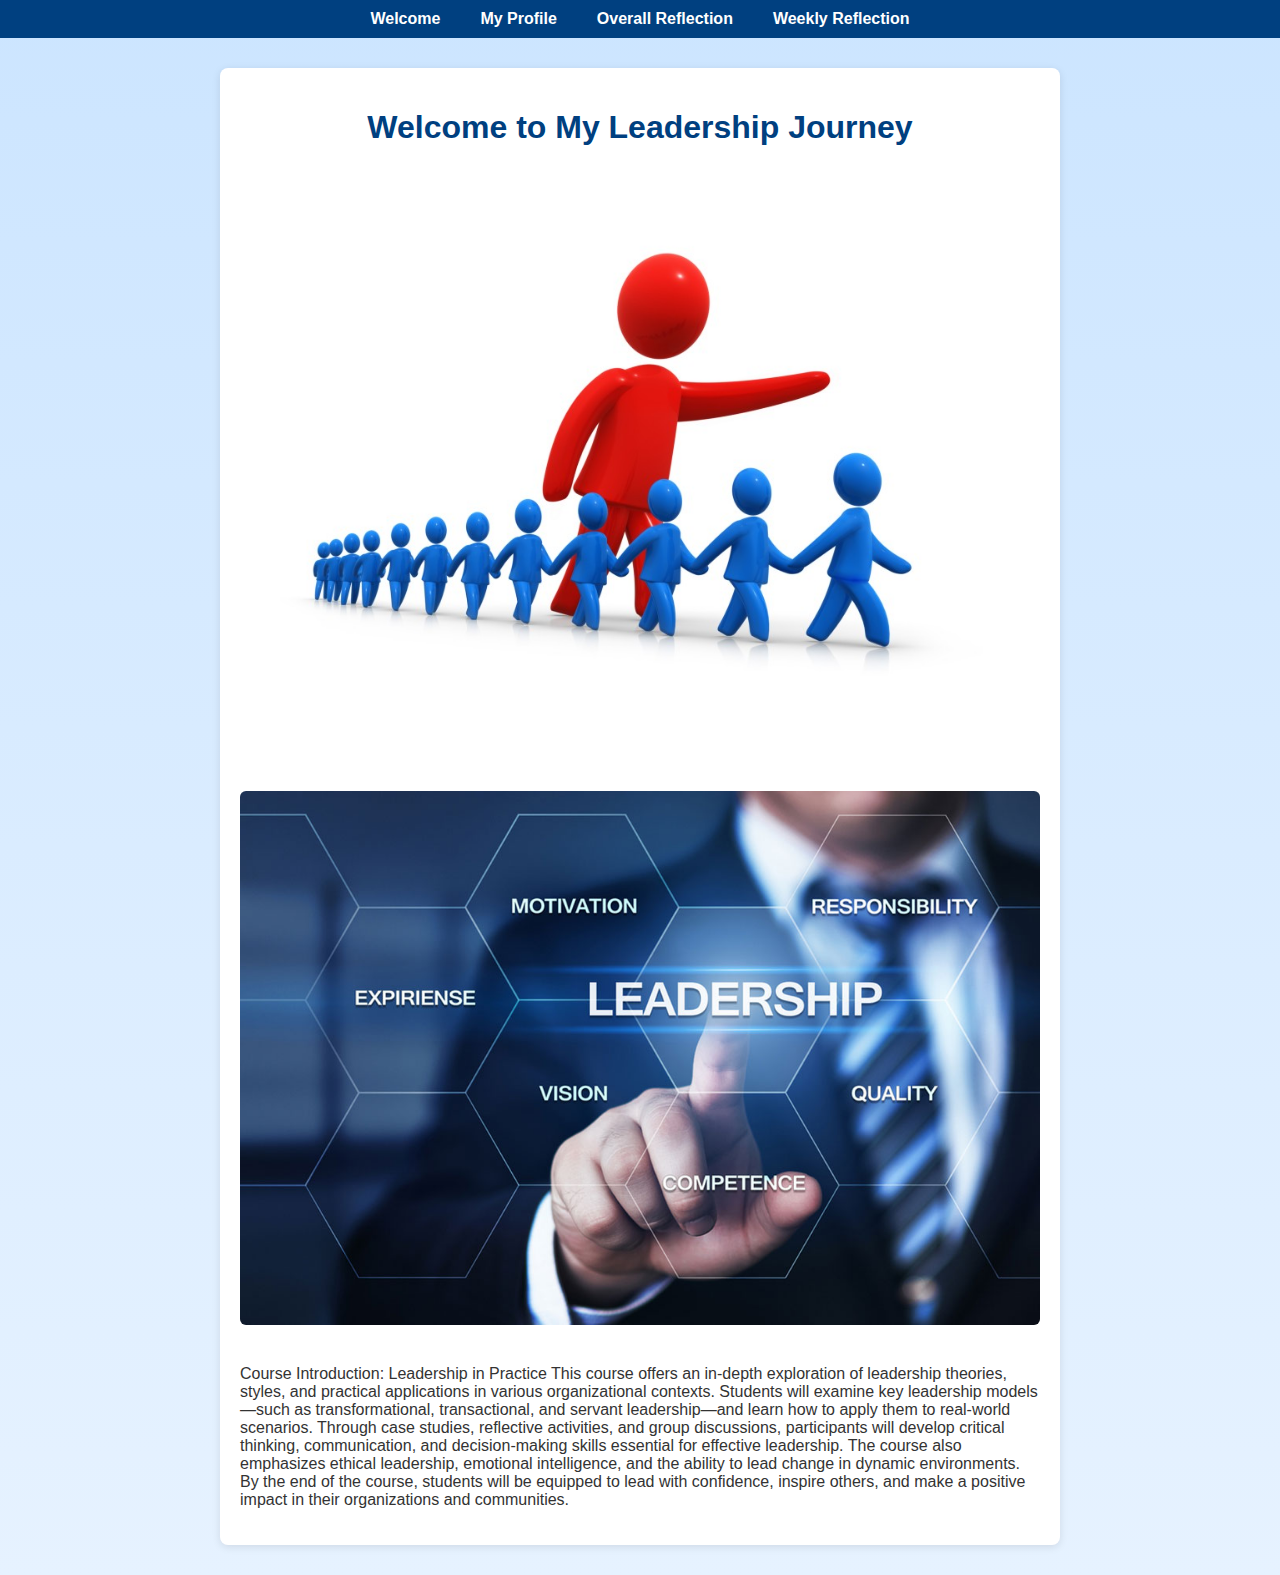
<file: index.html>
<!DOCTYPE html>
<html lang="en">
<head>
  <meta charset="UTF-8" />
  <meta name="viewport" content="width=device-width, initial-scale=1.0"/>
  <title>Welcome</title>
  <link rel="stylesheet" href="style.css" />
</head>
<body>
  <nav>
    <ul>
      <li><a href="index.html">Welcome</a></li>
      <li><a href="profile.html">My Profile</a></li>
      <li><a href="overall.html">Overall Reflection</a></li>
      <li><a href="weekly.html">Weekly Reflection</a></li>
    </ul>
  </nav>

  <main>
    <h1>Welcome to My Leadership Journey</h1>
    <section class="welcome">
      <img src="1.jpeg" alt="Leadership Image 1" />
      <img src="2.jpg" alt="Leadership Image 2" />
      <p>
        Course Introduction: Leadership in Practice
This course offers an in-depth exploration of leadership theories, styles, and practical applications in various organizational contexts. Students will examine key leadership models—such as transformational, transactional, and servant leadership—and learn how to apply them to real-world scenarios. Through case studies, reflective activities, and group discussions, participants will develop critical thinking, communication, and decision-making skills essential for effective leadership. The course also emphasizes ethical leadership, emotional intelligence, and the ability to lead change in dynamic environments. By the end of the course, students will be equipped to lead with confidence, inspire others, and make a positive impact in their organizations and communities.
      </p>
    </section>
  </main>
</body>
</html>
</file>
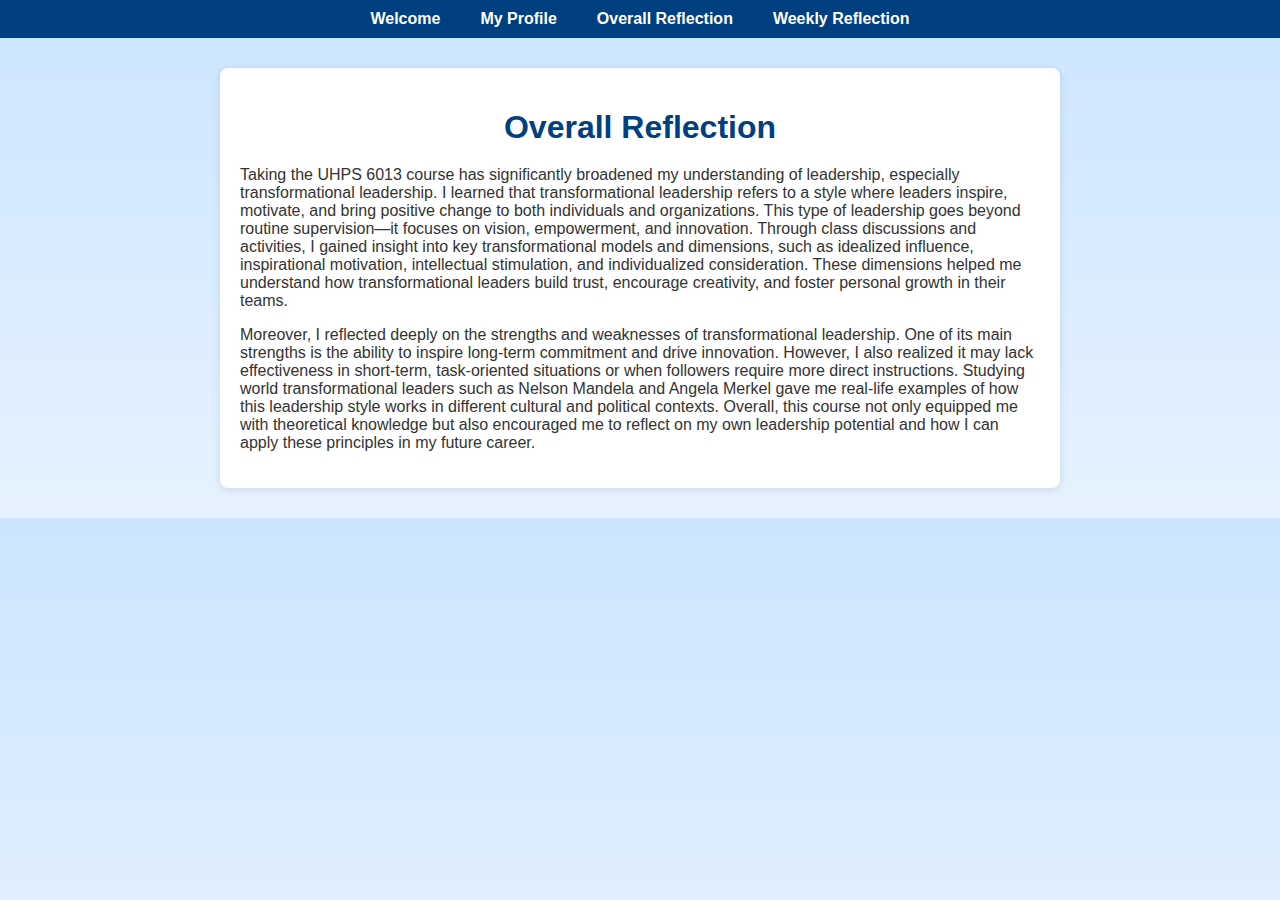
<file: overall.html>
<!DOCTYPE html>
<html lang="en">
<head>
  <meta charset="UTF-8" />
  <meta name="viewport" content="width=device-width, initial-scale=1.0"/>
  <title>Overall Reflection</title>
  <link rel="stylesheet" href="style.css" />
</head>
<body>
  <nav>
    <ul>
      <li><a href="index.html">Welcome</a></li>
      <li><a href="profile.html">My Profile</a></li>
      <li><a href="overall.html">Overall Reflection</a></li>
      <li><a href="weekly.html">Weekly Reflection</a></li>
    </ul>
  </nav>

  <main>
    <h1>Overall Reflection</h1>
    <p>
      Taking the UHPS 6013 course has significantly broadened my understanding of leadership, especially transformational leadership. I learned that transformational leadership refers to a style where leaders inspire, motivate, and bring positive change to both individuals and organizations. This type of leadership goes beyond routine supervision—it focuses on vision, empowerment, and innovation. Through class discussions and activities, I gained insight into key transformational models and dimensions, such as idealized influence, inspirational motivation, intellectual stimulation, and individualized consideration. These dimensions helped me understand how transformational leaders build trust, encourage creativity, and foster personal growth in their teams.
    </p>
<p>
   Moreover, I reflected deeply on the strengths and weaknesses of transformational leadership. One of its main strengths is the ability to inspire long-term commitment and drive innovation. However, I also realized it may lack effectiveness in short-term, task-oriented situations or when followers require more direct instructions. Studying world transformational leaders such as Nelson Mandela and Angela Merkel gave me real-life examples of how this leadership style works in different cultural and political contexts. Overall, this course not only equipped me with theoretical knowledge but also encouraged me to reflect on my own leadership potential and how I can apply these principles in my future career.
    </p>

  </main>
</body>
</html>
</file>
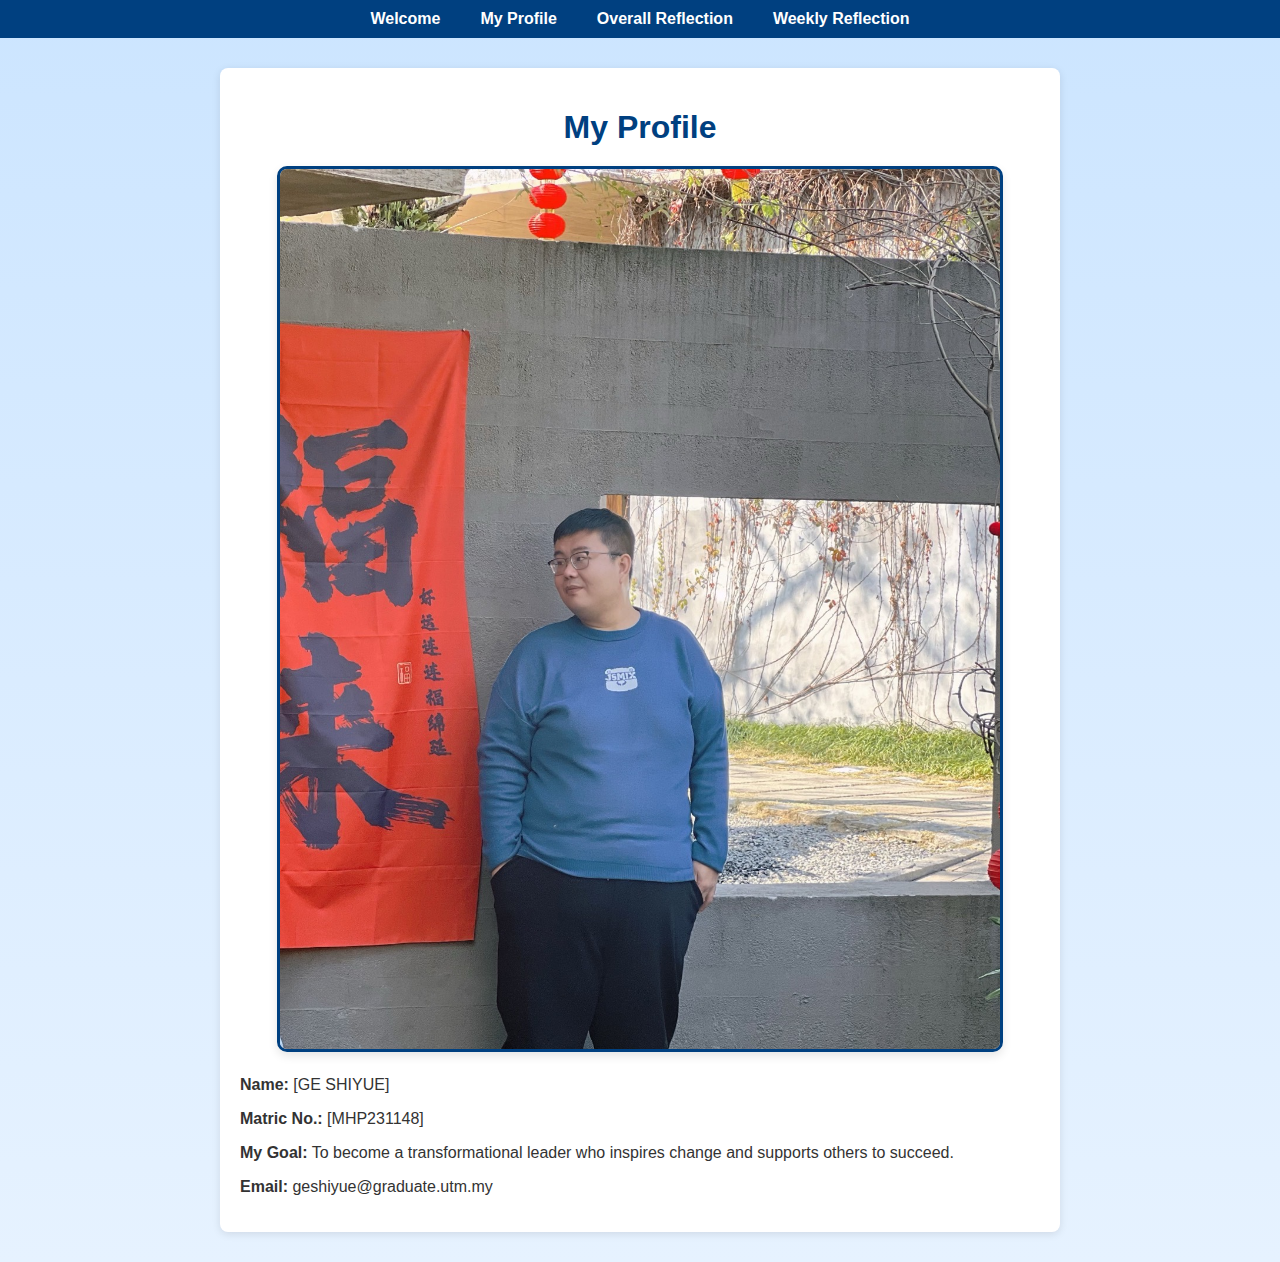
<file: profile.html>
<!DOCTYPE html>
<html lang="en">
<head>
  <meta charset="UTF-8" />
  <meta name="viewport" content="width=device-width, initial-scale=1.0"/>
  <title>My Profile</title>
  <link rel="stylesheet" href="style.css" />
</head>
<body>
  <nav>
    <ul>
      <li><a href="index.html">Welcome</a></li>
      <li><a href="profile.html">My Profile</a></li>
      <li><a href="overall.html">Overall Reflection</a></li>
      <li><a href="weekly.html">Weekly Reflection</a></li>
    </ul>
  </nav>

  <main>
    <h1>My Profile</h1>
  <div class="profile-photo">
    <img src="myphoto.jpg" alt="My Photo" />
  </div>

    <p><strong>Name:</strong> [GE SHIYUE]</p>
    
    <p><strong>Matric No.:</strong> [MHP231148]</p>
    <p><strong>My Goal:</strong> To become a transformational leader who inspires change and supports others to succeed.</p>
    <p><strong>Email:</strong> geshiyue@graduate.utm.my</p>
  </main>
</body>
</html>
</file>
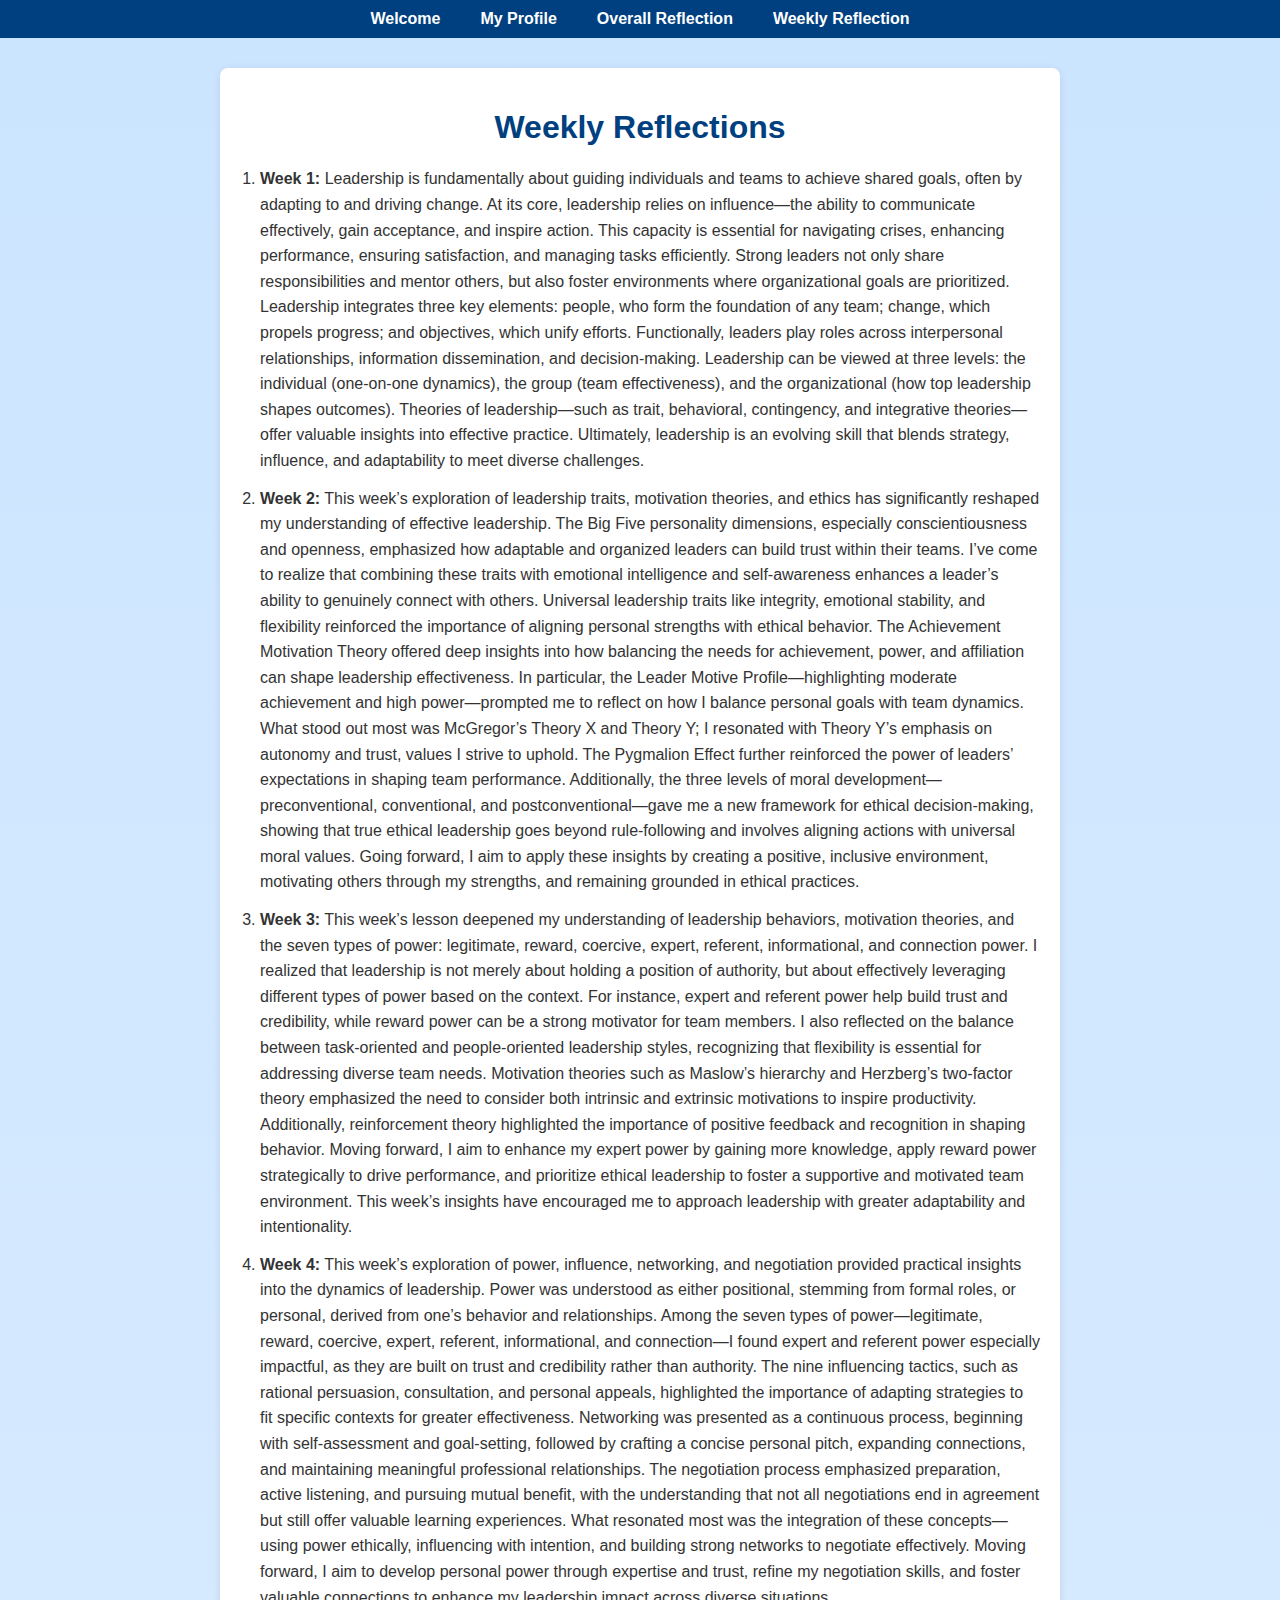
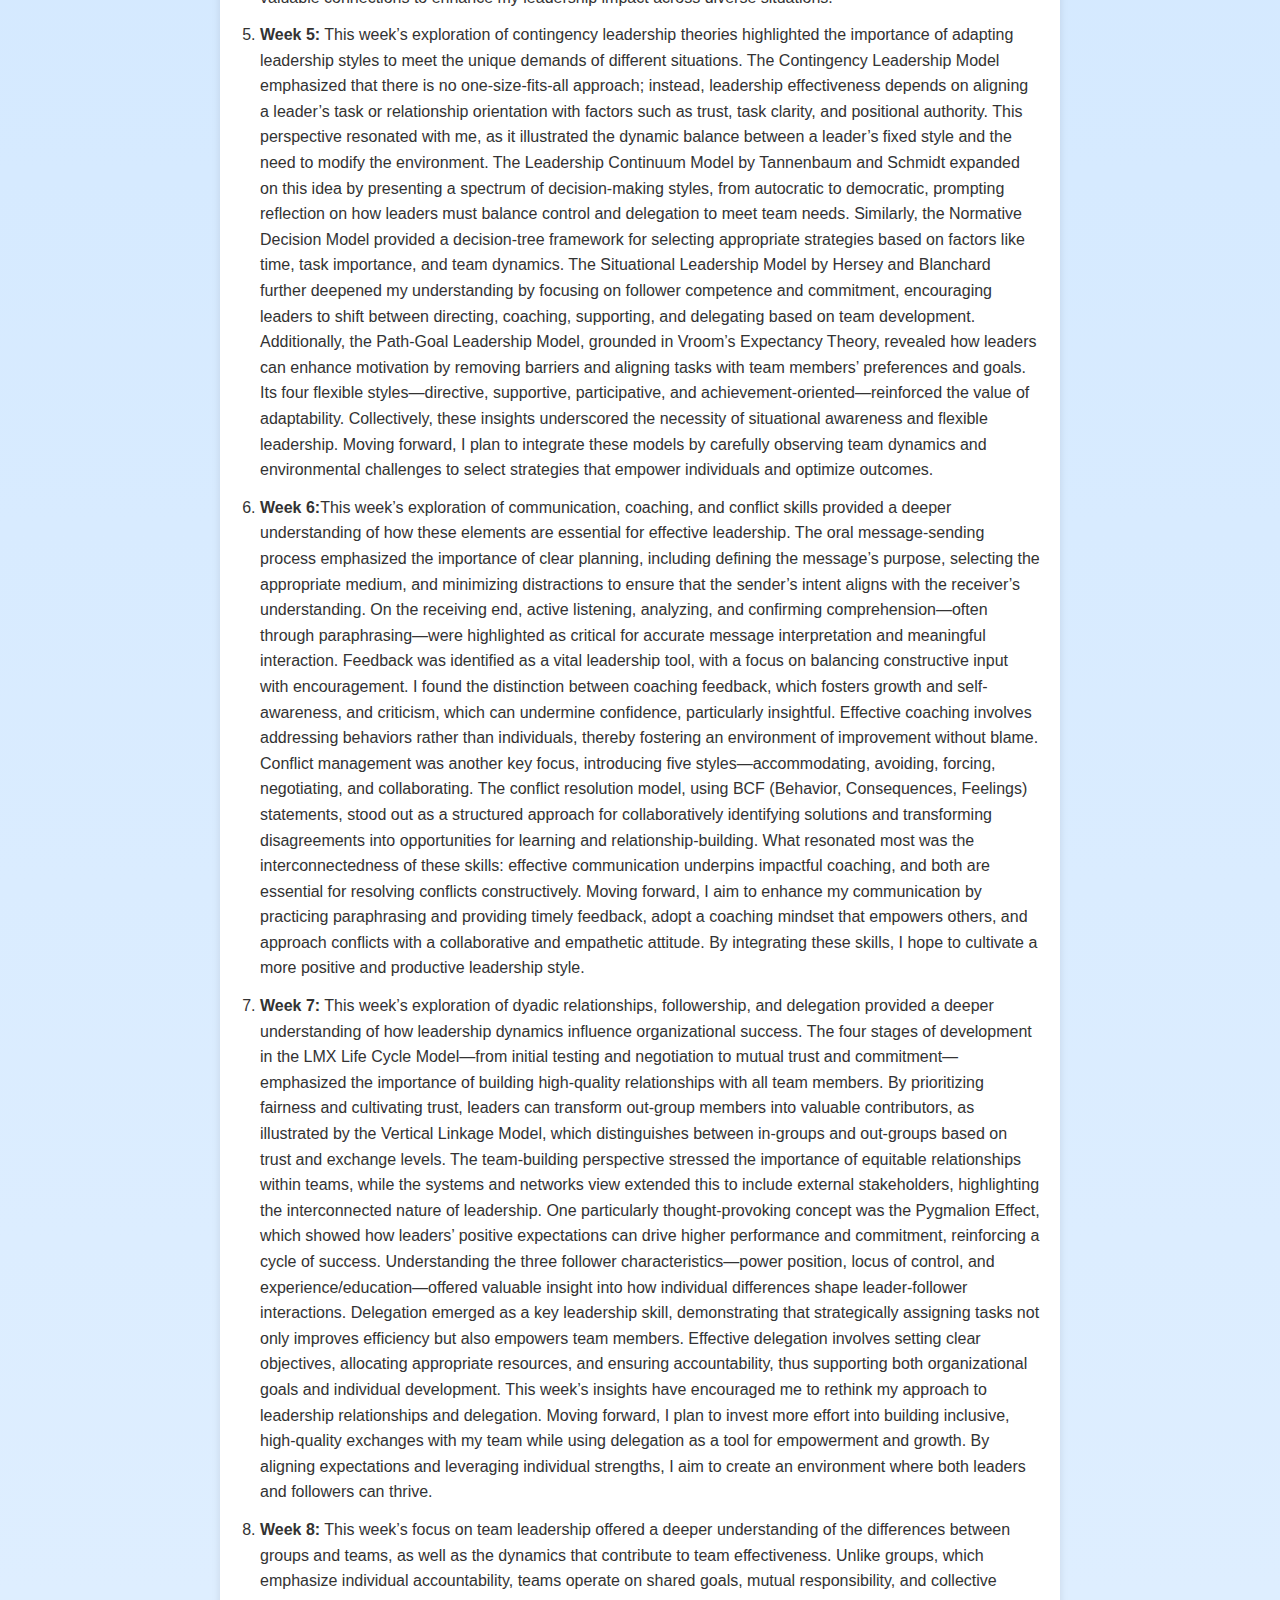
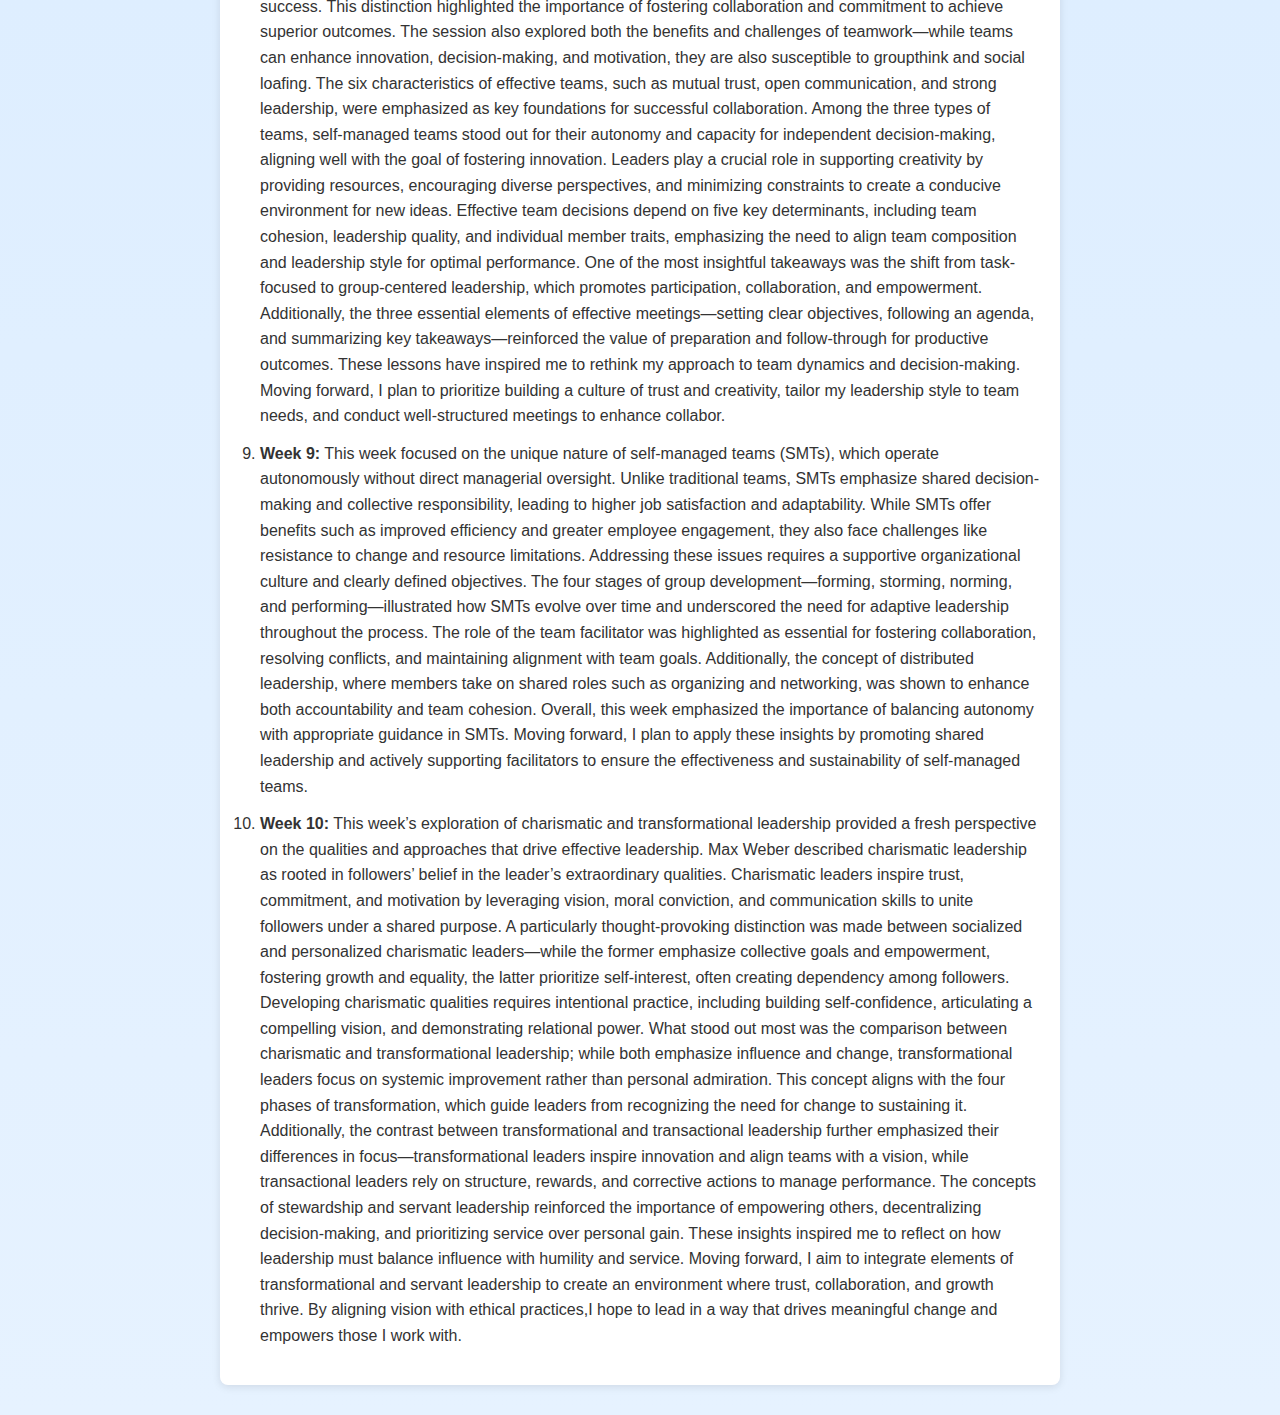
<file: weekly.html>
<!DOCTYPE html>
<html lang="en">
<head>
  <meta charset="UTF-8" />
  <meta name="viewport" content="width=device-width, initial-scale=1.0"/>
  <title>Weekly Reflection</title>
  <link rel="stylesheet" href="style.css" />
</head>
<body>
  <nav>
    <ul>
      <li><a href="index.html">Welcome</a></li>
      <li><a href="profile.html">My Profile</a></li>
      <li><a href="overall.html">Overall Reflection</a></li>
      <li><a href="weekly.html">Weekly Reflection</a></li>
    </ul>
  </nav>

  <main>
    <h1>Weekly Reflections</h1>
    <section class="weekly">
      <ol>
        <li><strong>Week 1:</strong> Leadership is fundamentally about guiding individuals and teams to achieve shared goals, often by adapting to and driving change. At its core, leadership relies on influence—the ability to communicate effectively, gain acceptance, and inspire action. This capacity is essential for navigating crises, enhancing performance, ensuring satisfaction, and managing tasks efficiently. Strong leaders not only share responsibilities and mentor others, but also foster environments where organizational goals are prioritized. Leadership integrates three key elements: people, who form the foundation of any team; change, which propels progress; and objectives, which unify efforts. Functionally, leaders play roles across interpersonal relationships, information dissemination, and decision-making. Leadership can be viewed at three levels: the individual (one-on-one dynamics), the group (team effectiveness), and the organizational (how top leadership shapes outcomes). Theories of leadership—such as trait, behavioral, contingency, and integrative theories—offer valuable insights into effective practice. Ultimately, leadership is an evolving skill that blends strategy, influence, and adaptability to meet diverse challenges.</li>

        <li><strong>Week 2:</strong> This week’s exploration of leadership traits, motivation theories, and ethics has significantly reshaped my understanding of effective leadership. The Big Five personality dimensions, especially conscientiousness and openness, emphasized how adaptable and organized leaders can build trust within their teams. I’ve come to realize that combining these traits with emotional intelligence and self-awareness enhances a leader’s ability to genuinely connect with others. Universal leadership traits like integrity, emotional stability, and flexibility reinforced the importance of aligning personal strengths with ethical behavior. The Achievement Motivation Theory offered deep insights into how balancing the needs for achievement, power, and affiliation can shape leadership effectiveness. In particular, the Leader Motive Profile—highlighting moderate achievement and high power—prompted me to reflect on how I balance personal goals with team dynamics. What stood out most was McGregor’s Theory X and Theory Y; I resonated with Theory Y’s emphasis on autonomy and trust, values I strive to uphold. The Pygmalion Effect further reinforced the power of leaders’ expectations in shaping team performance. Additionally, the three levels of moral development—preconventional, conventional, and postconventional—gave me a new framework for ethical decision-making, showing that true ethical leadership goes beyond rule-following and involves aligning actions with universal moral values. Going forward, I aim to apply these insights by creating a positive, inclusive environment, motivating others through my strengths, and remaining grounded in ethical practices.</li>
        <li><strong>Week 3:</strong> This week’s lesson deepened my understanding of leadership behaviors, motivation theories, and the seven types of power: legitimate, reward, coercive, expert, referent, informational, and connection power. I realized that leadership is not merely about holding a position of authority, but about effectively leveraging different types of power based on the context. For instance, expert and referent power help build trust and credibility, while reward power can be a strong motivator for team members. I also reflected on the balance between task-oriented and people-oriented leadership styles, recognizing that flexibility is essential for addressing diverse team needs. Motivation theories such as Maslow’s hierarchy and Herzberg’s two-factor theory emphasized the need to consider both intrinsic and extrinsic motivations to inspire productivity. Additionally, reinforcement theory highlighted the importance of positive feedback and recognition in shaping behavior. Moving forward, I aim to enhance my expert power by gaining more knowledge, apply reward power strategically to drive performance, and prioritize ethical leadership to foster a supportive and motivated team environment. This week’s insights have encouraged me to approach leadership with greater adaptability and intentionality.</li>
        <li><strong>Week 4:</strong> This week’s exploration of power, influence, networking, and negotiation provided practical insights into the dynamics of leadership. Power was understood as either positional, stemming from formal roles, or personal, derived from one’s behavior and relationships. Among the seven types of power—legitimate, reward, coercive, expert, referent, informational, and connection—I found expert and referent power especially impactful, as they are built on trust and credibility rather than authority. The nine influencing tactics, such as rational persuasion, consultation, and personal appeals, highlighted the importance of adapting strategies to fit specific contexts for greater effectiveness. Networking was presented as a continuous process, beginning with self-assessment and goal-setting, followed by crafting a concise personal pitch, expanding connections, and maintaining meaningful professional relationships. The negotiation process emphasized preparation, active listening, and pursuing mutual benefit, with the understanding that not all negotiations end in agreement but still offer valuable learning experiences. What resonated most was the integration of these concepts—using power ethically, influencing with intention, and building strong networks to negotiate effectively. Moving forward, I aim to develop personal power through expertise and trust, refine my negotiation skills, and foster valuable connections to enhance my leadership impact across diverse situations.</li>
        <li><strong>Week 5:</strong> This week’s exploration of contingency leadership theories highlighted the importance of adapting leadership styles to meet the unique demands of different situations. The Contingency Leadership Model emphasized that there is no one-size-fits-all approach; instead, leadership effectiveness depends on aligning a leader’s task or relationship orientation with factors such as trust, task clarity, and positional authority. This perspective resonated with me, as it illustrated the dynamic balance between a leader’s fixed style and the need to modify the environment. The Leadership Continuum Model by Tannenbaum and Schmidt expanded on this idea by presenting a spectrum of decision-making styles, from autocratic to democratic, prompting reflection on how leaders must balance control and delegation to meet team needs. Similarly, the Normative Decision Model provided a decision-tree framework for selecting appropriate strategies based on factors like time, task importance, and team dynamics. The Situational Leadership Model by Hersey and Blanchard further deepened my understanding by focusing on follower competence and commitment, encouraging leaders to shift between directing, coaching, supporting, and delegating based on team development. Additionally, the Path-Goal Leadership Model, grounded in Vroom’s Expectancy Theory, revealed how leaders can enhance motivation by removing barriers and aligning tasks with team members’ preferences and goals. Its four flexible styles—directive, supportive, participative, and achievement-oriented—reinforced the value of adaptability. Collectively, these insights underscored the necessity of situational awareness and flexible leadership. Moving forward, I plan to integrate these models by carefully observing team dynamics and environmental challenges to select strategies that empower individuals and optimize outcomes.</li>
        <li><strong>Week 6:</strong>This week’s exploration of communication, coaching, and conflict skills provided a deeper understanding of how these elements are essential for effective leadership. The oral message-sending process emphasized the importance of clear planning, including defining the message’s purpose, selecting the appropriate medium, and minimizing distractions to ensure that the sender’s intent aligns with the receiver’s understanding. On the receiving end, active listening, analyzing, and confirming comprehension—often through paraphrasing—were highlighted as critical for accurate message interpretation and meaningful interaction. Feedback was identified as a vital leadership tool, with a focus on balancing constructive input with encouragement. I found the distinction between coaching feedback, which fosters growth and self-awareness, and criticism, which can undermine confidence, particularly insightful. Effective coaching involves addressing behaviors rather than individuals, thereby fostering an environment of improvement without blame. Conflict management was another key focus, introducing five styles—accommodating, avoiding, forcing, negotiating, and collaborating. The conflict resolution model, using BCF (Behavior, Consequences, Feelings) statements, stood out as a structured approach for collaboratively identifying solutions and transforming disagreements into opportunities for learning and relationship-building. What resonated most was the interconnectedness of these skills: effective communication underpins impactful coaching, and both are essential for resolving conflicts constructively. Moving forward, I aim to enhance my communication by practicing paraphrasing and providing timely feedback, adopt a coaching mindset that empowers others, and approach conflicts with a collaborative and empathetic attitude. By integrating these skills, I hope to cultivate a more positive and productive leadership style.</li>
        <li><strong>Week 7:</strong> This week’s exploration of dyadic relationships, followership, and delegation provided a deeper understanding of how leadership dynamics influence organizational success. The four stages of development in the LMX Life Cycle Model—from initial testing and negotiation to mutual trust and commitment—emphasized the importance of building high-quality relationships with all team members. By prioritizing fairness and cultivating trust, leaders can transform out-group members into valuable contributors, as illustrated by the Vertical Linkage Model, which distinguishes between in-groups and out-groups based on trust and exchange levels. The team-building perspective stressed the importance of equitable relationships within teams, while the systems and networks view extended this to include external stakeholders, highlighting the interconnected nature of leadership. One particularly thought-provoking concept was the Pygmalion Effect, which showed how leaders’ positive expectations can drive higher performance and commitment, reinforcing a cycle of success. Understanding the three follower characteristics—power position, locus of control, and experience/education—offered valuable insight into how individual differences shape leader-follower interactions. Delegation emerged as a key leadership skill, demonstrating that strategically assigning tasks not only improves efficiency but also empowers team members. Effective delegation involves setting clear objectives, allocating appropriate resources, and ensuring accountability, thus supporting both organizational goals and individual development. This week’s insights have encouraged me to rethink my approach to leadership relationships and delegation. Moving forward, I plan to invest more effort into building inclusive, high-quality exchanges with my team while using delegation as a tool for empowerment and growth. By aligning expectations and leveraging individual strengths, I aim to create an environment where both leaders and followers can thrive.</li>
        <li><strong>Week 8:</strong> This week’s focus on team leadership offered a deeper understanding of the differences between groups and teams, as well as the dynamics that contribute to team effectiveness. Unlike groups, which emphasize individual accountability, teams operate on shared goals, mutual responsibility, and collective success. This distinction highlighted the importance of fostering collaboration and commitment to achieve superior outcomes. The session also explored both the benefits and challenges of teamwork—while teams can enhance innovation, decision-making, and motivation, they are also susceptible to groupthink and social loafing. The six characteristics of effective teams, such as mutual trust, open communication, and strong leadership, were emphasized as key foundations for successful collaboration. Among the three types of teams, self-managed teams stood out for their autonomy and capacity for independent decision-making, aligning well with the goal of fostering innovation. Leaders play a crucial role in supporting creativity by providing resources, encouraging diverse perspectives, and minimizing constraints to create a conducive environment for new ideas. Effective team decisions depend on five key determinants, including team cohesion, leadership quality, and individual member traits, emphasizing the need to align team composition and leadership style for optimal performance. One of the most insightful takeaways was the shift from task-focused to group-centered leadership, which promotes participation, collaboration, and empowerment. Additionally, the three essential elements of effective meetings—setting clear objectives, following an agenda, and summarizing key takeaways—reinforced the value of preparation and follow-through for productive outcomes. These lessons have inspired me to rethink my approach to team dynamics and decision-making. Moving forward, I plan to prioritize building a culture of trust and creativity, tailor my leadership style to team needs, and conduct well-structured meetings to enhance collabor.</li>
        <li><strong>Week 9:</strong> This week focused on the unique nature of self-managed teams (SMTs), which operate autonomously without direct managerial oversight. Unlike traditional teams, SMTs emphasize shared decision-making and collective responsibility, leading to higher job satisfaction and adaptability. While SMTs offer benefits such as improved efficiency and greater employee engagement, they also face challenges like resistance to change and resource limitations. Addressing these issues requires a supportive organizational culture and clearly defined objectives. The four stages of group development—forming, storming, norming, and performing—illustrated how SMTs evolve over time and underscored the need for adaptive leadership throughout the process. The role of the team facilitator was highlighted as essential for fostering collaboration, resolving conflicts, and maintaining alignment with team goals. Additionally, the concept of distributed leadership, where members take on shared roles such as organizing and networking, was shown to enhance both accountability and team cohesion. Overall, this week emphasized the importance of balancing autonomy with appropriate guidance in SMTs. Moving forward, I plan to apply these insights by promoting shared leadership and actively supporting facilitators to ensure the effectiveness and sustainability of self-managed teams.</li>
        <li><strong>Week 10:</strong> This week’s exploration of charismatic and transformational leadership provided a fresh perspective on the qualities and approaches that drive effective leadership. Max Weber described charismatic leadership as rooted in followers’ belief in the leader’s extraordinary qualities. Charismatic leaders inspire trust, commitment, and motivation by leveraging vision, moral conviction, and communication skills to unite followers under a shared purpose. A particularly thought-provoking distinction was made between socialized and personalized charismatic leaders—while the former emphasize collective goals and empowerment, fostering growth and equality, the latter prioritize self-interest, often creating dependency among followers. Developing charismatic qualities requires intentional practice, including building self-confidence, articulating a compelling vision, and demonstrating relational power. What stood out most was the comparison between charismatic and transformational leadership; while both emphasize influence and change, transformational leaders focus on systemic improvement rather than personal admiration. This concept aligns with the four phases of transformation, which guide leaders from recognizing the need for change to sustaining it. Additionally, the contrast between transformational and transactional leadership further emphasized their differences in focus—transformational leaders inspire innovation and align teams with a vision, while transactional leaders rely on structure, rewards, and corrective actions to manage performance. The concepts of stewardship and servant leadership reinforced the importance of empowering others, decentralizing decision-making, and prioritizing service over personal gain. These insights inspired me to reflect on how leadership must balance influence with humility and service. Moving forward, I aim to integrate elements of transformational and servant leadership to create an environment where trust, collaboration, and growth thrive. By aligning vision with ethical practices,I hope to lead in a way that drives meaningful change and empowers those I work with. </li>
      </ol>
    </section>
  </main>
</body>
</html>
</file>
<file: style.css>
body {
  font-family: Arial, sans-serif;
  margin: 0;
  padding: 0;
  background: linear-gradient(to bottom, #cce5ff, #e6f2ff);
  color: #333;
}

nav {
  background-color: #004080;
  padding: 10px 0;
}

nav ul {
  list-style: none;
  display: flex;
  justify-content: center;
  margin: 0;
  padding: 0;
}

nav ul li {
  margin: 0 20px;
}

nav ul li a {
  color: white;
  text-decoration: none;
  font-weight: bold;
}

nav ul li a:hover {
  text-decoration: underline;
}

main {
  max-width: 800px;
  margin: 30px auto;
  background: rgba(255, 255, 255, 0.95);
  padding: 25px;
  border-radius: 10px;
  box-shadow: 0 4px 12px rgba(0, 0, 0, 0.15);
  max-width: 800px;
  margin: 30px auto;
  background: white;
  padding: 20px;
  border-radius: 8px;
  box-shadow: 0 2px 8px rgba(0, 0, 0, 0.1);
}

h1 {
  color: #004080;
  text-align: center;
  margin-bottom: 20px;
}

.welcome img {
  width: 100%;
  margin-bottom: 20px;
  border-radius: 6px;
}

.weekly ol {
  padding-left: 20px;
}

.weekly li {
  margin-bottom: 12px;
  line-height: 1.6;
}


.profile-photo {
  text-align: center;
  margin-bottom: 20px;
}

.profile-photo img {
  max-width: 90%;
  height: auto;
  border-radius: 10px;
  border: 3px solid #004080;
  box-shadow: 0 4px 10px rgba(0, 0, 0, 0.1);
}
</file>
